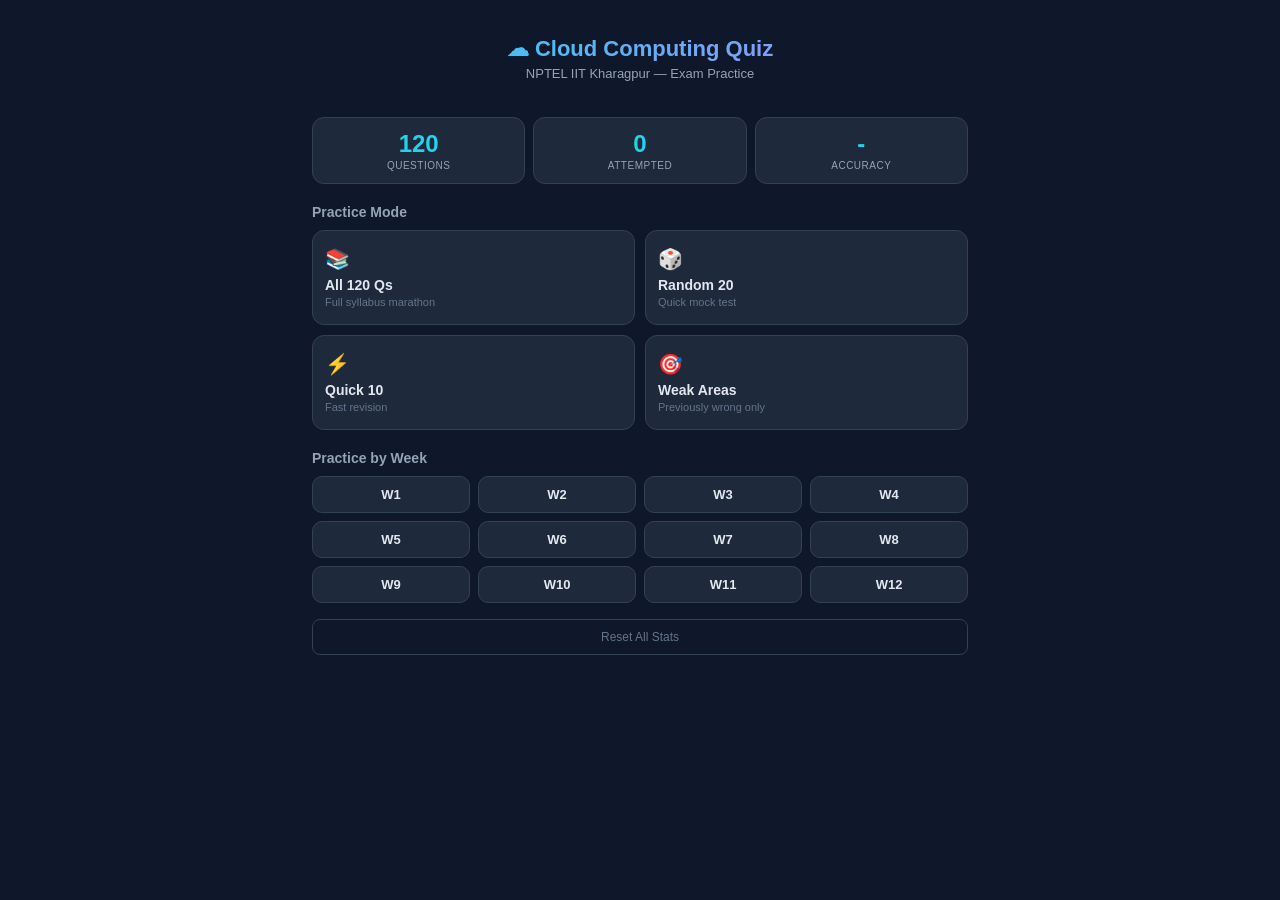
<file: index.html>
<!DOCTYPE html>
<html lang="en">
<head>
  <meta charset="UTF-8">
  <meta name="viewport" content="width=device-width, initial-scale=1.0, maximum-scale=1.0, user-scalable=no">
  <title>NPTEL Cloud Computing Quiz</title>
  <style>
    /* ====== RESET & BASE ====== */
    * { margin: 0; padding: 0; box-sizing: border-box; }
    body {
      font-family: -apple-system, BlinkMacSystemFont, 'Segoe UI', Roboto, sans-serif;
      background: #0f172a;
      color: #e2e8f0;
      min-height: 100vh;
      -webkit-tap-highlight-color: transparent;
    }
    .app { max-width: 680px; margin: 0 auto; padding: 12px; padding-bottom: 80px; }

    /* ====== HEADER ====== */
    .header { text-align: center; padding: 24px 12px 20px; }
    .header h1 {
      font-size: 22px; font-weight: 800;
      background: linear-gradient(135deg, #22d3ee, #a78bfa);
      -webkit-background-clip: text; -webkit-text-fill-color: transparent;
      background-clip: text;
    }
    .header p { color: #94a3b8; font-size: 13px; margin-top: 4px; }

    /* ====== STATS ====== */
    .stats { display: flex; gap: 8px; margin: 16px 0; }
    .stat-box {
      flex: 1; background: #1e293b; border: 1px solid #334155;
      border-radius: 12px; padding: 12px 8px; text-align: center;
    }
    .stat-box .num { font-size: 24px; font-weight: 800; color: #22d3ee; }
    .stat-box .lbl { font-size: 10px; color: #94a3b8; text-transform: uppercase; letter-spacing: 0.5px; margin-top: 2px; }

    /* ====== BUTTONS ====== */
    .section-title { font-size: 14px; color: #94a3b8; margin: 20px 0 10px; font-weight: 600; }
    .grid2 { display: grid; grid-template-columns: 1fr 1fr; gap: 10px; }
    .grid4 { display: grid; grid-template-columns: repeat(4, 1fr); gap: 8px; }
    .mbtn {
      background: #1e293b; border: 1.5px solid #334155; border-radius: 12px;
      padding: 16px 12px; color: #e2e8f0; font-size: 14px; font-weight: 700;
      cursor: pointer; text-align: left; transition: all 0.15s;
    }
    .mbtn:hover { border-color: #22d3ee; background: #1a2332; }
    .mbtn:active { transform: scale(0.97); }
    .mbtn .ic { font-size: 20px; display: block; margin-bottom: 6px; }
    .mbtn .ds { font-size: 11px; font-weight: 400; color: #64748b; display: block; margin-top: 3px; }
    .wbtn {
      background: #1e293b; border: 1.5px solid #334155; border-radius: 10px;
      padding: 10px 4px; color: #e2e8f0; font-size: 13px; font-weight: 700;
      cursor: pointer; text-align: center; transition: all 0.15s;
    }
    .wbtn:hover { border-color: #22d3ee; color: #22d3ee; }
    .wbtn:active { transform: scale(0.95); }

    /* ====== SCREENS ====== */
    .screen { display: none; }
    .screen.active { display: block; }

    /* ====== PROGRESS ====== */
    .pbar-wrap {
      position: sticky; top: 0; z-index: 50;
      background: #0f172a; padding: 10px 0 6px;
    }
    .pbar-bg { height: 4px; background: #334155; border-radius: 4px; overflow: hidden; }
    .pbar-fill {
      height: 100%; border-radius: 4px;
      background: linear-gradient(90deg, #22d3ee, #a78bfa);
      transition: width 0.3s ease;
    }
    .pbar-info { display: flex; justify-content: space-between; align-items: center; margin-top: 6px; }
    .pbar-info span { font-size: 12px; color: #94a3b8; }
    .exit-btn {
      background: none; border: 1px solid #334155; color: #94a3b8;
      padding: 4px 12px; border-radius: 6px; font-size: 12px; cursor: pointer;
    }

    /* ====== QUESTION CARD ====== */
    .qcard {
      background: #1e293b; border: 1px solid #334155; border-radius: 14px;
      padding: 20px 16px; margin-bottom: 12px;
      animation: slideUp 0.3s ease;
    }
    @keyframes slideUp {
      from { opacity: 0; transform: translateY(12px); }
      to { opacity: 1; transform: translateY(0); }
    }
    .qtag {
      display: inline-block; font-size: 11px; font-weight: 700;
      color: #22d3ee; background: rgba(34,211,238,0.1);
      padding: 2px 10px; border-radius: 20px; margin-bottom: 10px;
    }
    .qtxt { font-size: 15px; line-height: 1.55; margin-bottom: 16px; font-weight: 500; }

    /* ====== OPTIONS ====== */
    .opts { display: flex; flex-direction: column; gap: 8px; }
    .opt {
      background: #0f172a; border: 1.5px solid #334155; border-radius: 10px;
      padding: 12px 14px; color: #e2e8f0; font-size: 14px; line-height: 1.45;
      cursor: pointer; transition: all 0.15s; text-align: left;
      display: flex; align-items: flex-start; gap: 10px;
    }
    .opt:hover:not(.done) { border-color: #22d3ee; background: #1a2332; }
    .opt:active:not(.done) { transform: scale(0.98); }
    .opt .letter {
      min-width: 26px; height: 26px; border-radius: 7px;
      background: #334155; display: flex; align-items: center;
      justify-content: center; font-size: 12px; font-weight: 800;
      flex-shrink: 0; transition: all 0.15s;
    }
    .opt.right { border-color: #34d399; background: rgba(34,211,153,0.08); }
    .opt.right .letter { background: #34d399; color: #0f172a; }
    .opt.fail { border-color: #f87171; background: rgba(248,113,113,0.08); }
    .opt.fail .letter { background: #f87171; color: #0f172a; }
    .opt.done { cursor: default; opacity: 0.65; }
    .opt.right.done { opacity: 1; }

    /* ====== EXPLANATION ====== */
    .expl {
      margin-top: 14px; padding: 14px;
      background: rgba(167,139,250,0.06);
      border-left: 3px solid #a78bfa;
      border-radius: 0 8px 8px 0;
      font-size: 13px; line-height: 1.55; color: #94a3b8;
      animation: slideUp 0.25s ease;
    }
    .expl b { color: #a78bfa; }

    /* ====== NEXT BTN ====== */
    .nxt-btn {
      display: none; width: 100%; padding: 14px; margin-top: 14px;
      background: linear-gradient(135deg, #22d3ee, #a78bfa);
      border: none; border-radius: 12px; color: #0f172a;
      font-size: 15px; font-weight: 700; cursor: pointer;
    }
    .nxt-btn:active { transform: scale(0.97); opacity: 0.9; }
    .nxt-btn.show { display: block; }

    /* ====== RESULTS ====== */
    .rcard {
      background: #1e293b; border: 1px solid #334155;
      border-radius: 16px; padding: 30px 20px; text-align: center; margin: 20px 0;
    }
    .circle {
      width: 120px; height: 120px; border-radius: 50%;
      border: 4px solid #334155; display: flex; flex-direction: column;
      align-items: center; justify-content: center; margin: 0 auto 16px;
    }
    .circle.g { border-color: #34d399; }
    .circle.m { border-color: #fbbf24; }
    .circle.b { border-color: #f87171; }
    .circle .big { font-size: 32px; font-weight: 800; }
    .circle .sm { font-size: 11px; color: #94a3b8; }
    .rcard h2 { font-size: 18px; margin-bottom: 4px; }
    .rcard p { color: #94a3b8; font-size: 14px; }
    .rbtns { display: flex; gap: 10px; margin-top: 16px; }
    .rbtns button {
      flex: 1; padding: 12px; border-radius: 10px;
      font-size: 14px; font-weight: 600; cursor: pointer;
    }
    .rbtns button:active { transform: scale(0.97); }
    .rbtn1 { background: #1e293b; border: 1.5px solid #334155; color: #e2e8f0; }
    .rbtn2 { background: linear-gradient(135deg,#22d3ee,#a78bfa); border: none; color: #0f172a; }
    .rev { margin-top: 20px; }
    .rev h3 { font-size: 14px; color: #f87171; margin-bottom: 10px; }
    .rev-item {
      background: #1e293b; border: 1px solid #334155;
      border-radius: 10px; padding: 14px; margin-bottom: 8px; text-align: left;
    }
    .rev-item .rq { font-size: 13px; margin-bottom: 6px; line-height: 1.4; }
    .rev-item .ry { font-size: 12px; color: #f87171; margin-bottom: 2px; }
    .rev-item .rc { font-size: 12px; color: #34d399; }
    .reset-btn {
      background: none; border: 1px solid #334155; color: #64748b;
      padding: 10px; border-radius: 8px; font-size: 12px;
      width: 100%; margin-top: 16px; cursor: pointer;
    }

    /* ====== RESPONSIVE ====== */
    @media (max-width: 420px) {
      .grid2 { grid-template-columns: 1fr; }
      .grid4 { grid-template-columns: repeat(3, 1fr); }
      .qtxt { font-size: 14px; }
    }
  </style>
</head>
<body>

<div class="app">

  <!-- ========== HOME SCREEN ========== -->
  <div class="screen active" id="home">
    <div class="header">
      <h1>&#9729; Cloud Computing Quiz</h1>
      <p>NPTEL IIT Kharagpur &mdash; Exam Practice</p>
    </div>

    <div class="stats">
      <div class="stat-box"><div class="num">120</div><div class="lbl">Questions</div></div>
      <div class="stat-box"><div class="num" id="sA">0</div><div class="lbl">Attempted</div></div>
      <div class="stat-box"><div class="num" id="sP">-</div><div class="lbl">Accuracy</div></div>
    </div>

    <div class="section-title">Practice Mode</div>
    <div class="grid2">
      <button class="mbtn" onclick="go('all')"><span class="ic">&#128218;</span>All 120 Qs<span class="ds">Full syllabus marathon</span></button>
      <button class="mbtn" onclick="go('r20')"><span class="ic">&#127922;</span>Random 20<span class="ds">Quick mock test</span></button>
      <button class="mbtn" onclick="go('r10')"><span class="ic">&#9889;</span>Quick 10<span class="ds">Fast revision</span></button>
      <button class="mbtn" onclick="go('weak')"><span class="ic">&#127919;</span>Weak Areas<span class="ds">Previously wrong only</span></button>
    </div>

    <div class="section-title">Practice by Week</div>
    <div class="grid4" id="wg"></div>

    <button class="reset-btn" onclick="resetStats()">Reset All Stats</button>
  </div>

  <!-- ========== QUIZ SCREEN ========== -->
  <div class="screen" id="quiz">
    <div class="pbar-wrap">
      <div class="pbar-bg"><div class="pbar-fill" id="pf"></div></div>
      <div class="pbar-info">
        <button class="exit-btn" onclick="exitQuiz()">&#8592; Exit</button>
        <span id="pn">1/10</span>
        <span id="ps">Score: 0</span>
      </div>
    </div>
    <div id="qa"></div>
    <button class="nxt-btn" id="nb" onclick="nxt()">Next Question &#8594;</button>
  </div>

  <!-- ========== RESULTS SCREEN ========== -->
  <div class="screen" id="result">
    <div class="rcard">
      <div class="circle" id="rc"><div class="big" id="rf">0%</div><div class="sm">Score</div></div>
      <h2 id="rt">Great!</h2>
      <p id="rm">Keep going</p>
    </div>
    <div class="rbtns">
      <button class="rbtn1" onclick="goHome()">&#127968; Home</button>
      <button class="rbtn2" onclick="retry()">&#128260; Retry</button>
    </div>
    <div class="rev" id="rv"></div>
  </div>

</div>

<!-- ========== JAVASCRIPT ========== -->
<script>
// ============================================================
// QUESTION DATABASE - 120 Questions (12 Weeks x 10)
// ============================================================
var DB = [
// WEEK 1
{w:1,q:"Which statement least aligns with NIST defined essential characteristics of cloud computing?",o:["On-demand self-service","Rapid elasticity","Guaranteed zero downtime for all services","Measured service"],a:2,e:"NIST lists on-demand self-service, resource pooling, rapid elasticity, measured service, broad network access. No absolute downtime guarantee."},
{w:1,q:"Google Docs accessed via browser, user never manages servers/OS/runtime. Best classified as:",o:["PaaS","IaaS","SaaS","FaaS"],a:2,e:"Google Docs is a ready-made application accessed via browser. That is SaaS."},
{w:1,q:"Which is a public cloud platform in typical commercial cloud computing?",o:["Windows Server with Hyper-V on-premise","Google Cloud Platform over public Internet","Private OpenStack in company data center","VMware vSphere for internal virtualization"],a:1,e:"Public cloud is operated by third-party provider, available over the public Internet."},
{w:1,q:"About virtualization - which statement is MOST accurate?",o:["Each VM shares same OS kernel with host","Multiple VMs can run different OSs on same physical machine","Virtualization only possible in cloud","Virtualization prevents resource overcommitment"],a:1,e:"Hypervisors allow multiple VMs with different OSs on same hardware. Option A describes containers. Overcommitment is a feature."},
{w:1,q:"Distributed systems preferred when task is: (i)Data-intensive (ii)Compute-intensive (iii)Latency-sensitive on single machine",o:["Only (i)","Only (ii)","(i) and (ii)","(i), (ii), and (iii)"],a:2,e:"Distributed systems excel for data and compute intensive tasks. Single-machine latency-sensitive tasks suffer from distribution overhead."},
{w:1,q:"SOA + Cloud paradigm where any IT capability delivered as service is called:",o:["FTP","SNTP","XaaS","FaaS"],a:2,e:"XaaS = Anything/Everything as a Service. Umbrella term for diverse IT services via cloud."},
{w:1,q:"PaaS correct statements: (i)Abstracts infrastructure (ii)Integrated services (iii)Always root VM access (iv)Rapid deployment",o:["(i),(ii),(iv) only","(ii),(iii) only","(i),(iii) only","All four"],a:0,e:"PaaS hides infrastructure, offers services, enables rapid development. Root VM access is IaaS, not PaaS."},
{w:1,q:"Which distinguishes Type-1 bare-metal from Type-2 hypervisor?",o:["Type-1 runs on OS; Type-2 on hardware","Type-1 gives lower overhead - runs directly on hardware","Type-2 runs multiple OSs; Type-1 cannot","Type-1 only for desktop virtualization"],a:1,e:"Type-1 runs on bare metal with lower overhead. Type-2 runs on host OS."},
{w:1,q:"Which is a valid PaaS example?",o:["Server you configure on rented VM","Managed database with auto backups and scaling","VM where you install own OS","Bare-metal server you manage"],a:1,e:"Managed DB with auto backups/scaling = PaaS. Provider handles infrastructure."},
{w:1,q:"Interconnected stand-alone computers in close proximity, managed as single system:",o:["Grid","Cluster","Cloud","Node"],a:1,e:"Cluster = tightly-coupled computers nearby. Grid = loosely coupled, geographically distributed."},

// WEEK 2
{w:2,q:"Para-virtualization is best described as:",o:["Unmodified guest OS with full CPU trapping","Modified guest OS using hypervisor-aware interfaces","Hardware emulation in software","Containers sharing host kernel"],a:1,e:"Para-virtualization requires guest OS modification for hypervisor-friendly interfaces."},
{w:2,q:"Community cloud - MOST accurate statement?",o:["Single organization exclusive use","Shared infrastructure, similar compliance needs","Public cloud with extra IAM roles","Always cheapest for startups"],a:1,e:"Community cloud shared among organizations with common regulatory concerns."},
{w:2,q:"Outsourced private cloud considerations: (i)Network/SLAs (ii)Multi-tenancy risks (iii)Legal/compliance",o:["Only (i)","(i) and (ii)","(i) and (iii)","(i), (ii) and (iii)"],a:3,e:"All three must be considered: network, multi-tenancy, and legal/compliance issues."},
{w:2,q:"Large XML files, memory-constrained, explicit control needed. Best parser?",o:["DOM (full tree in memory)","SAX (push-based, limited control)","StAX (pull-based, explicit control)","All equally good"],a:2,e:"StAX = pull-based, low memory, explicit control. Best for large XML in constrained environments."},
{w:2,q:"Hypervisor 40% CPU but VMs report 15%. The 25% gap is:",o:["Binary translation being used","Context switching, memory mgmt, I/O emulation overhead","OS cant use hardware virtualization","Efficient overcommitment"],a:1,e:"Overhead from context switching, page tables/EPT, device emulation. Normal in virtualized environments."},
{w:2,q:"Hypervisor vs VMM vs Cluster Manager:",o:["All synonymous","Hypervisor=VMM; VM Manager adds orchestration; Cluster Manager manages physical machines","Hypervisor=Type1; VMM=Type2","Different layers in stack"],a:1,e:"Hypervisor and VMM are same. VM Manager adds orchestration. Cluster Manager manages physical hosts."},
{w:2,q:"Speed and flexibility are disadvantages of para-virtualization.",o:["True","False"],a:0,e:"Requires OS modification (less flexible). Performance depends on OS support (speed not universal)."},
{w:2,q:"Registry/discovery mechanism for web services:",o:["SMS","HTTP","SMTP","UDDI"],a:3,e:"UDDI = Universal Description, Discovery, and Integration. Designed for web service discovery."},
{w:2,q:"Web services solve: (i)Firewall passthrough (ii)Cross-platform interop (iii)Ultra-low-latency (iv)UDDI discovery",o:["(i) and (ii) only","(i),(ii),(iv) yes; (iii) no","(ii) only","All"],a:1,e:"Web services handle firewall, interop, discovery. But XML/SOAP overhead prevents ultra-low-latency."},
{w:2,q:"SOA models relationships among:",o:["Provider + requestor only","Provider + broker only","Provider, requestor, broker/registry","Provider, requestor, hypervisor"],a:2,e:"SOA = three entities: service provider, requestor, and broker (registry)."},

// WEEK 3
{w:3,q:"Least likely in an operational cloud SLA:",o:["RTO","Exact encryption algorithm and key storage","MTTR","Penalty calculation for downtime"],a:1,e:"SLAs have service-level commitments. Encryption details belong in security documents."},
{w:3,q:"Typically included in multilevel cloud SLA:",o:["Corporate/provider-wide obligations","Developer employment contracts","Unrelated third-party agreements","Hardware vendor warranties"],a:0,e:"Multilevel SLA includes corporate-wide, customer-specific, and service-specific levels."},
{w:3,q:"Three-tier SLA (corporate 95%, customer 98%, service 99.9%). Legally bound to honor:",o:["Corporate (broadest)","Customer (middle)","Service-level (most specific)","Provider picks lowest"],a:2,e:"Service-level SLA is most granular and specific - legally binding."},
{w:3,q:"Most common production cloud SLA metrics:",o:["Uptime % and MTTR","Developer salary and uptime","IP range and timezone","Commit frequency and bugs"],a:0,e:"Uptime and response/recovery metrics measure SLA compliance."},
{w:3,q:"10,000 requests/hour, 99.5% success. Failed requests per hour:",o:["5","10","50","500"],a:2,e:"Failure = 0.5% of 10,000 = 50."},
{w:3,q:"Parallel analytic DB vs single-node RDBMS distinguishing feature:",o:["SQL support","Multi-node parallel query with data partitioning","ACID support","Normalized schemas"],a:1,e:"Parallel analytic DBs distribute queries across nodes with data partitioning."},
{w:3,q:"1M events/sec, sub-second latency needed. LEAST suitable:",o:["Kafka + Flink","Cloud Dataflow","S3 + batch Spark every 5 min","Event Hubs + Structured Streaming"],a:2,e:"Batch processing every 5 min = inherent latency. Cannot meet sub-second requirement."},
{w:3,q:"Large video files parallel processing - best storage:",o:["Managed relational DB","Object storage + Hadoop/Spark connector","Single block volume","In-memory cache only"],a:1,e:"Object storage (S3/GCS) + Hadoop/Spark designed for large blobs and parallel processing."},
{w:3,q:"MapReduce: 1.5TB mapper output, reducer runs out of disk. Fix:",o:["Rewrite mapper","Configure combiner to compress intermediate data locally","Increase reducers","Add more nodes"],a:1,e:"Combiner pre-aggregates data on mapper node before shuffle, reducing volume significantly."},
{w:3,q:"OpenStack: 900 vCPUs, 4.5:1 overcommit. Total vCPUs:",o:["4100","4150","4050","4200"],a:2,e:"900 x 4.5 = 4050 vCPUs."},

// WEEK 4
{w:4,q:"Azure SQL compute tiers - which CORRECT?",o:["Business Critical uses remote storage","General Purpose syncs across regions","Hyperscale auto-scales storage beyond 100TB","All above"],a:2,e:"Business Critical = LOCAL SSD. General Purpose = async replication. Hyperscale = auto-scales beyond 100TB."},
{w:4,q:"What limits max attachable disks on Azure VM?",o:["Subscription type","OS","VM size and SKU","Region"],a:2,e:"Disk limits enforced by VM size/SKU. Not OS or region."},
{w:4,q:"Most secure passwordless auth for Linux VM beyond SSH keys?",o:["SSH key with permissions 600","Azure AD SSH via Bastion","Service Principal with secret","Certificate-based SSH"],a:1,e:"Azure AD SSH eliminates key management. Bastion removes internet-facing SSH ports."},
{w:4,q:"Premium App Service additional capability beyond more slots?",o:["Faster swaps","Traffic warm-up before swap","Slots dont consume quota","Independent scaling per slot"],a:1,e:"Premium adds traffic warm-up. Staging slot fully loaded before swap."},
{w:4,q:"Securely access secrets without exposing credentials in App Service?",o:["App Settings","Service Principal","Managed Identity + Key Vault","Storage Access Keys"],a:2,e:"Managed Identity + Key Vault = no secret handling needed."},
{w:4,q:"Strong consistency + multi-row transactions + global sub-second latency. GCP DB:",o:["Firestore","Spanner","Bigtable","BigQuery"],a:1,e:"Cloud Spanner = globally distributed, strongly consistent, ACID, sub-second latency."},
{w:4,q:"OpenStack service deciding VM placement on compute host:",o:["Neutron","Nova Scheduler","Nova Compute","Keystone"],a:1,e:"Nova Scheduler decides. Nova Compute runs the VM."},
{w:4,q:"Event-driven container execution, no cluster management. GCP:",o:["Compute Engine","GKE Autopilot","App Engine Standard","Cloud Run"],a:3,e:"Cloud Run = serverless, container-native, fully abstracts Kubernetes."},
{w:4,q:"Petabytes IoT time-series, high writes, ms reads, no joins. Storage:",o:["BigQuery","Cloud SQL","Bigtable","Firestore"],a:2,e:"Bigtable = massive-scale, low-latency key-value/time-series workloads."},
{w:4,q:"Instances communicate but no auto IP. Cause:",o:["L3 agent failure","DHCP agent failure","Nova conductor failure","Glance metadata corruption"],a:1,e:"DHCP agent provides IP allocation. No DHCP = no auto IP."},

// WEEK 5
{w:5,q:"99% SLA, Y hrs/day, 20 days, 4hr downtime, SLA violated. Max Y?",o:["Y < 20","Y >= 20.2","Y = 24","Insufficient data"],a:0,e:"(1-4/20Y) < 0.99, solving: Y < 20."},
{w:5,q:"Always true in multi-core cloud server:",o:["Power decreases with more cores","Power increases linearly","More active cores = higher instantaneous power","Energy per task always increases"],a:2,e:"More cores = higher instant power. Linearity and per-task efficiency vary."},
{w:5,q:"Hybrid cloud most significant economic change:",o:["OpEx increases relative to CapEx","TCO always decreases","Fixed costs stable, variable increase","Revenue decreases"],a:0,e:"Hybrid shifts CapEx (hardware buy) to OpEx (cloud subscriptions)."},
{w:5,q:"Best cost efficiency for unpredictable workloads:",o:["High availability","Elastic scalability","Geographic redundancy","Dedicated hardware"],a:1,e:"Elasticity scales with demand, preventing over-provisioning."},
{w:5,q:"Multiple OSs on same physical server:",o:["Containerization","Virtualization","Load balancing","RAID"],a:1,e:"Virtualization uses hypervisor for multiple OS instances."},
{w:5,q:"MOST improves MapReduce cloud performance:",o:["More reducers","More replication","Mappers on nodes storing data","Larger blocks only"],a:2,e:"Data locality minimizes network transfer during map phase."},
{w:5,q:"Larger HDFS block size results in:",o:["More parallelism","Fewer mappers and reduced scheduling overhead","More shuffle traffic","Reduced fault tolerance"],a:1,e:"Larger blocks = fewer splits = fewer mappers = less scheduling overhead."},
{w:5,q:"Containers vs VMs for high-density workload:",o:["Containers have stronger isolation","VMs have lower overhead","Containers: higher density, weaker isolation","Identical overhead"],a:2,e:"Containers share kernel = less overhead, more density, but weaker isolation than VMs."},
{w:5,q:"8 servers 32VMs 50% CPU -> 5 servers 75% CPU. Result:",o:["Power down, SLA risk up","Power up, SLA better","Power down, SLA same","Insufficient data"],a:0,e:"Fewer servers = less idle power. Higher utilization = less spike headroom = SLA risk."},
{w:5,q:"Avoid hotspots in cloud cluster:",o:["Energy-aware scheduling","VM migration / load balancing","More replication","Larger HDFS blocks"],a:1,e:"VM migration/load balancing distributes workloads evenly."},

// WEEK 6
{w:6,q:"Replay attack with captured auth token compromises:",o:["Confidentiality","Integrity","Availability","Authenticity"],a:3,e:"Token replay = impersonation = authenticity compromised."},
{w:6,q:"Phishing gets user credentials. Affects:",o:["Confidentiality","Availability","Integrity","Authenticity"],a:0,e:"Credentials revealed to attacker = confidentiality lost."},
{w:6,q:"Which is a passive attack?",o:["Modifying packets","Injecting forged packets","Traffic analysis of communication patterns","DoS attack"],a:2,e:"Traffic analysis observes without modifying = passive attack."},
{w:6,q:"Slow HTTP POST flood exhausting connections:",o:["Disruption","Disclosure","Usurpation","Deception"],a:0,e:"Degrades/interrupts service = disruption (DoS)."},
{w:6,q:"Exploits vulnerabilities, shows real impact, needs written authorization:",o:["Reconnaissance","Vulnerability scanning","Penetration testing","Post-attack investigation"],a:2,e:"Pen testing actively exploits. Requires explicit permission."},
{w:6,q:"Non-repudiation for financial transaction:",o:["Strong password + HTTPS","Symmetric key encryption","Logging IP/timestamps","Digital signature with sender private key"],a:3,e:"Digital signature with private key = sender cant deny action."},
{w:6,q:"I: Authorization verifies identity. II: Non-repudiation prevents denial of sending.",o:["I true, II false","I false, II true","Both true","Both false"],a:1,e:"Authentication (not authorization) verifies identity. Non-repudiation statement is true."},
{w:6,q:"Upload code, provider manages OS/middleware/runtime. Model:",o:["SaaS","IaaS","PaaS","DaaS"],a:2,e:"PaaS = managed runtime and middleware for app deployment."},
{w:6,q:"Law: citizen data stored/processed within country only. Risk category:",o:["Regulatory Compliance","Data Location","Disaster Recovery","Investigative Support"],a:1,e:"Where data physically resides = data location concern."},
{w:6,q:"Vendor lock-in most associated with:",o:["Difficulty migrating data","Unauthorized disclosure","More audits","Privileged user misuse"],a:0,e:"Lock-in = hard to migrate due to proprietary formats/APIs."},

// WEEK 7
{w:7,q:"Mobile cloud gaming frame drops between WiFi/cellular. MCC challenge:",o:["Not enough games installed","High dependency on network conditions","Overprovisioned CPU","Cache removal"],a:1,e:"MCC relies on remote servers. Network variations cause performance issues."},
{w:7,q:"Why deploy cloudlet in campus/stadium?",o:["Eliminate encryption","Low-latency compute for AR/VR real-time apps","Global data sovereignty","Replace centralized cloud"],a:1,e:"Cloudlets bring computation closer for low-latency real-time applications."},
{w:7,q:"Offloading decision: LEAST useful parameter?",o:["Current bandwidth/RTT","Battery remaining","Number of installed apps","Estimated local CPU time"],a:2,e:"Installed app count irrelevant to energy-delay tradeoff decision."},
{w:7,q:"University server cluster in cafeteria for AR on phones:",o:["Hyperscale cloud DC","Cloudlet near users","Personal hotspot","Satellite relay"],a:1,e:"Cloudlet = small-scale DC near mobile users for low-latency offloading."},
{w:7,q:"Mobile banking via MCC - critical security concern:",o:["Screen size","Icon resolution","Phone colors","Data confidentiality during transmission"],a:3,e:"Financial data to cloud = confidentiality during transmission is critical."},
{w:7,q:"Fog Computing advantage over Cloud:",o:["Better real-time app support","Higher centralization","Infinite storage","No network needed"],a:0,e:"Fog supports real-time apps by local processing, reducing delays."},
{w:7,q:"5G + Edge/Fog for real-time healthcare because:",o:["5G = zero packet loss","5G replaces local hardware","Edge reduces decision latency, 5G offers low transport latency","Edge makes data public"],a:2,e:"Edge local processing + 5G low-latency transport = fast end-to-end."},
{w:7,q:"Geospatial cloud: best optimization for satellite tile processing?",o:["Higher screen resolution","Single-threaded pipeline","Shorter filenames","Partition tiles into blocks, process in parallel"],a:3,e:"Spatial partitioning enables parallel/distributed processing."},
{w:7,q:"Satellite/LiDAR to geospatial cloud - fundamental challenge:",o:["Extremely high computation and storage demands","No public interest","Cant run GIS on cloud","Must remove geospatial standards"],a:0,e:"Massive raster/vector datasets need HPC and large storage."},
{w:7,q:"ECG alerts within hundreds of ms. Best approach:",o:["Batch analytics + manual downloads","Pure cloud over satellite","Fog/Edge + 5G low-latency wireless","Store offline, upload daily"],a:2,e:"Real-time needs edge/fog processing + low-latency communication."},

// WEEK 8
{w:8,q:"Docker: show all containers (running + stopped):",o:["docker ps","docker ps -a","docker container run","docker images"],a:1,e:"docker ps = running only. docker ps -a = all containers. docker images = images list."},
{w:8,q:"TRUE about Docker volumes:",o:["Stored in container writable layer","Deleted when container stops","Persist independently of container","Only one container at a time"],a:2,e:"Volumes live outside container layer, persist after stop/remove."},
{w:8,q:"Containers and VMs relationship:",o:["Container has own kernel","Multiple containers share OS kernel on a VM","Containers only on bare-metal","VMs inside containers"],a:1,e:"Containers share host kernel (which can be in a VM). Multiple containers on one VM."},
{w:8,q:"NOT a Kubernetes responsibility:",o:["Auto-restart failed containers","Schedule across cluster","Hardware virtualization via hypervisor","Load balance traffic"],a:2,e:"Kubernetes = container orchestration. Hypervisors handle hardware virtualization."},
{w:8,q:"Green Cloud energy reduction strategy:",o:["All servers on but underutilized","Random VM assignment","Consolidate VMs, power down idle machines","Oldest hardware first"],a:2,e:"Consolidation packs workloads, unused servers power down."},
{w:8,q:"Biggest WSN-to-Sensor-Cloud integration challenge:",o:["Sensors cant support virtualization (limited resources)","Sensors have plenty of power","Sensor data is low-volume","Sensors run Kubernetes"],a:0,e:"Sensor nodes are resource-constrained, cant support virtualization."},
{w:8,q:"Ultra-low-latency IoT - best architecture:",o:["Centralized cloud only","Edge/fog computing near devices","Buffer at cloud, batch respond","No local processing"],a:1,e:"Edge/fog reduces latency by processing near data source."},
{w:8,q:"Why preprocess sensor data before storage?",o:["Reduce growing storage/processing costs","Data already compressed","Eliminate cloud need","More battery usage"],a:0,e:"Raw IoT data volume makes storing everything expensive."},
{w:8,q:"S1: Virtual sensors from multiple physical sensors. S2: Sensor Cloud virtualization enables app sharing.",o:["S1 true, S2 false","S1 false, S2 true","Both true","Both false"],a:2,e:"Both true. Virtual sensors fuse data. Virtualization enables sharing."},
{w:8,q:"Why cant autonomous vehicles rely only on centralized cloud?",o:["Too expensive","Network distance = unacceptable latency","No real-time support","Cant connect continuously"],a:1,e:"Distant DCs add network delay. Unacceptable for real-time control."},

// WEEK 9
{w:9,q:"Cloud vs fog computing:",o:["Cloud near devices, fog centralized","Cloud distributed, fog in cloud core","Cloud centralized, fog distributes closer to devices","Cloud=storage, fog=analytics"],a:2,e:"Cloud = centralized DCs. Fog extends processing closer via intermediate nodes."},
{w:9,q:"Autonomous vehicle obstacle detection should rely on:",o:["Cloud","Fog","Edge","Data warehouse"],a:2,e:"Ultra-low latency needed. Onboard edge processing."},
{w:9,q:"Proximity to devices (closest to farthest):",o:["Cloud-Fog-Edge","Edge-Fog-Cloud","Fog-Edge-Cloud","Edge-Cloud-Fog"],a:1,e:"Edge (at device) then Fog (intermediate) then Cloud (distant)."},
{w:9,q:"Prevent overload on fog nodes:",o:["More storage one node","Static allocation","Load balancing across fog nodes","Send all to cloud"],a:2,e:"Load balancing distributes tasks, avoids congestion."},
{w:9,q:"Task offloading in fog-edge-cloud:",o:["Cloud processes first","Edge bypasses fog to cloud","Time-critical at edge/fog, heavy tolerant to cloud","Fog only stores"],a:2,e:"Latency-sensitive to edge/fog. Compute-heavy tolerant to cloud."},
{w:9,q:"Strongest factor for edge vs cloud execution:",o:["Archival needs","Latency sensitivity","Storage capacity","Dataset size"],a:1,e:"Edge chosen for delay-sensitive applications."},
{w:9,q:"Cloud to fog computation optimizes:",o:["Disk storage","Network latency","Encryption","DB consistency"],a:1,e:"Fog is closer geographically = less communication delay."},
{w:9,q:"Cloud federation trust requires:",o:["Uniform hardware","Pricing only","Federated identity + secure SLA enforcement","Centralized ownership"],a:2,e:"Trust needs identity federation, auth, and SLA enforcement."},
{w:9,q:"Cloud federation interoperability via:",o:["Proprietary APIs","Closed policies","Standardized interfaces (REST, OCCI, CIMI)","One CSP controls"],a:2,e:"Standardized APIs and open protocols enable interoperability."},
{w:9,q:"Hybrid cloud migration justified when:",o:["All identical requirements","Private underutilized","Sensitive private, burst needs public","Interop restricted"],a:2,e:"Sensitive stays private + burst to public = hybrid purpose."},

// WEEK 10
{w:10,q:"Critical issue for live VM migration across geo-distributed DCs:",o:["Uniform CPU clock","High network latency and bandwidth variability","Local storage at source","More VM snapshots"],a:1,e:"WAN latency and bandwidth fluctuation dominate migration challenges."},
{w:10,q:"Highest network bandwidth migration technique:",o:["Cold","Pre-copy","Post-copy","Offline transfer"],a:1,e:"Pre-copy retransmits dirty pages multiple times. Most bandwidth-hungry."},
{w:10,q:"Most increases energy during fog live migration:",o:["Small VM memory","Short distance","Frequent dirty page retransmission","Low source CPU"],a:2,e:"Dirty page retransmission increases network, CPU, duration, and energy."},
{w:10,q:"Kubernetes primary role:",o:["Build images","Container runtime","Orchestrate, schedule, scale containers across clusters","Replace VMs"],a:2,e:"K8s = container orchestration: deploy, schedule, scale, self-heal, load balance."},
{w:10,q:"Docker component handling Dockerfile build:",o:["Docker Hub","Docker CLI","Docker Daemon","Docker Registry"],a:2,e:"Docker Daemon processes Dockerfile instructions, builds layers and image."},
{w:10,q:"Docker container isolation feature:",o:["Hypervisor","Linux namespaces and cgroups","VM snapshots","Docker Swarm"],a:1,e:"Namespaces = process isolation. Cgroups = resource limits (CPU, memory)."},
{w:10,q:"S1: Volumes persist after container delete. S2: Writable layer survives removal.",o:["Only S1 true","Only S2 true","Both true","Both false"],a:0,e:"Volumes persist. Writable layer deleted with container."},
{w:10,q:"Docker _____ creates and manages containers on host:",o:["Docker Hub","Docker Engine","Kubernetes","Dockerfile"],a:1,e:"Docker Engine = core runtime for containers."},
{w:10,q:"64GB VM, 8MB/sec channel. Non-live migration time and downtime:",o:["1 hr, 1 hr","2 hrs, 2 hrs","2.5 hrs, 2.5 hrs","3 hrs, 3 hrs"],a:1,e:"(64*1024)/8 = 8192 sec ~ 2.27 hrs ~ 2 hrs. Non-live: downtime = migration time."},
{w:10,q:"Containers require full guest OS to run:",o:["True","False"],a:1,e:"Containers share host OS kernel. No full guest OS needed."},

// WEEK 11
{w:11,q:"Dew vs Edge computing distinction:",o:["Both need continuous internet","Dew operates fully offline, syncs later","Edge=storage only, Dew=compute","Dew replaces cloud"],a:1,e:"Dew computing works offline autonomously, synchronizes with cloud later."},
{w:11,q:"Best Dew computing scenario:",o:["Real-time stock trading","Remote rural education, unstable internet","HPC weather modeling","Centralized banking"],a:1,e:"Dew suits intermittent connectivity. Work locally, sync when online."},
{w:11,q:"Dew conflict resolution after offline operation handled by:",o:["Sensor layer","Dew device","Cloud sync service","Network routing"],a:2,e:"Cloud layer handles conflict resolution during synchronization."},
{w:11,q:"Main Dew computing trade-off:",o:["Latency vs virtualization","Local autonomy vs data consistency complexity","Scalability vs storage","Security vs no offline"],a:1,e:"Offline independence = autonomy but creates data consistency challenges."},
{w:11,q:"Serverless performance issue:",o:["Hypervisor overhead","Cold start latency","Disk fragmentation","Driver conflicts"],a:1,e:"Cold start = delay initializing new runtime container after idle."},
{w:11,q:"Why serverless functions are stateless:",o:["Less electricity","Unlimited storage","Auto scaling and parallel execution without conflicts","Avoid APIs"],a:2,e:"Stateless = independent invocations = horizontal scaling + parallel execution."},
{w:11,q:"FaaS limitation for long-running simulations:",o:["No GPU","Execution time limits enforced by providers","No internet","Cant process streams"],a:1,e:"FaaS platforms enforce max execution time limits (minutes)."},
{w:11,q:"File system storage unreliable in FaaS because:",o:["Encrypted","Functions on different hosts, storage ephemeral","Too slow","Disk disabled"],a:1,e:"FaaS instances ephemeral, different machines each time. No persistent local storage."},
{w:11,q:"AWS Lambda hard execution limit:",o:["Indefinite","15 minutes maximum","1 hour","No upper bound"],a:1,e:"Lambda max = 900 seconds = 15 minutes per invocation."},
{w:11,q:"Amazon Redshift provided by:",o:["Google","Microsoft","AWS","Oracle"],a:2,e:"Redshift = AWS managed data warehouse service."},

// WEEK 12
{w:12,q:"MCC helps by: (1)Storage (2)Analytics (3)Remove wireless delays completely (4)Scalable resources",o:["1,2,4 only","1,3 only","2,3 only","All"],a:0,e:"MCC extends storage, computation, scalability. Does NOT completely remove wireless delays."},
{w:12,q:"Spatial Cloud Computing handles:",o:["Text logs","Financial transactions","Geospatial data (coordinates, maps, imagery)","Emails"],a:2,e:"Spatial cloud = GIS layers, GPS, remote sensing, spatial databases."},
{w:12,q:"Domain benefiting most from Spatial Cloud:",o:["Gaming leaderboards","Weather forecasting and disaster management","Social messaging","Document editing"],a:1,e:"Spatial cloud supports geospatial analytics for weather, disasters, smart cities."},
{w:12,q:"CPS real-time sensor-actuator feedback essential for:",o:["Archiving","Closed-loop control","Static analysis","Batch processing"],a:1,e:"CPS = sensing + computation + actuation = closed-loop control."},
{w:12,q:"Moving object trace in geographic space, chronologically ordered points:",o:["Time series","Road map","Spatial trajectory","Spatial crowdsourcing"],a:2,e:"Spatial trajectory = path as time-ordered spatial coordinates."},
{w:12,q:"Wearables collect, gateways preprocess, cloud analyzes long-term. Paradigm:",o:["Edge only","IoT no cloud","Cloud-Fog-Edge IoHT architecture","Cloud only"],a:2,e:"Distributed across edge/fog/cloud = multi-layer IoHT architecture."},
{w:12,q:"V2V primary objective:",o:["Internet access","Safety info exchange (speed, position, braking)","Infotainment","Upload to cloud"],a:1,e:"V2V = direct vehicle safety messaging to prevent collisions."},
{w:12,q:"Low-latency V2X safety messaging technology:",o:["Bluetooth","WiFi 802.11n","DSRC / IEEE 802.11p","NFC"],a:2,e:"DSRC (802.11p) designed for vehicular low-latency, high-mobility."},
{w:12,q:"Real-time urban mobility analytics benefit:",o:["Eliminate traffic laws","Dynamic traffic signal optimization","Reduce manufacturing costs","Prevent all accidents"],a:1,e:"Real-time data adapts signals dynamically, reducing congestion."},
{w:12,q:"5G eMBB advantage over 4G LTE:",o:["Lower latency for control","High data rates and bandwidth efficiency","Infinite coverage","No base stations"],a:1,e:"eMBB = higher throughput, better bandwidth, more uniform rates."}
];

// ============================================================
// APP STATE
// ============================================================
var cq = [];
var ci = 0;
var sc = 0;
var wr = [];
var lm = "all";
var lw = 0;
var st = {a:0,c:0,wi:[]};

// Load saved stats
try {
  var saved = localStorage.getItem("ccq");
  if (saved) { st = JSON.parse(saved); }
} catch(e) {}

// ============================================================
// FUNCTIONS
// ============================================================

function saveSt() {
  try { localStorage.setItem("ccq", JSON.stringify(st)); } catch(e) {}
}

function updHome() {
  document.getElementById("sA").textContent = st.a;
  document.getElementById("sP").textContent = st.a > 0 ? Math.round(st.c / st.a * 100) + "%" : "-";
}

function buildWG() {
  var g = document.getElementById("wg");
  var h = "";
  for (var i = 1; i <= 12; i++) {
    h += '<button class="wbtn" onclick="go(\'w\','+i+')">W' + i + '</button>';
  }
  g.innerHTML = h;
}

function shuf(arr) {
  var a = arr.slice();
  for (var i = a.length - 1; i > 0; i--) {
    var j = Math.floor(Math.random() * (i + 1));
    var t = a[i]; a[i] = a[j]; a[j] = t;
  }
  return a;
}

function showScreen(id) {
  var screens = document.querySelectorAll(".screen");
  for (var i = 0; i < screens.length; i++) {
    screens[i].classList.remove("active");
  }
  document.getElementById(id).classList.add("active");
}

function go(mode, wn) {
  lm = mode;
  lw = wn || 0;
  ci = 0;
  sc = 0;
  wr = [];

  if (mode === "all") {
    cq = shuf(DB);
  } else if (mode === "r20") {
    cq = shuf(DB).slice(0, 20);
  } else if (mode === "r10") {
    cq = shuf(DB).slice(0, 10);
  } else if (mode === "weak") {
    var wqs = [];
    for (var i = 0; i < DB.length; i++) {
      if (st.wi.indexOf(i) !== -1) { wqs.push(DB[i]); }
    }
    if (wqs.length === 0) {
      alert("No wrong answers yet! Try other modes first.");
      return;
    }
    cq = shuf(wqs).slice(0, Math.min(20, wqs.length));
  } else if (mode === "w") {
    var wqs2 = [];
    for (var i = 0; i < DB.length; i++) {
      if (DB[i].w === wn) { wqs2.push(DB[i]); }
    }
    cq = shuf(wqs2);
  }

  showScreen("quiz");
  render();
}

function render() {
  var q = cq[ci];
  var tot = cq.length;
  var pct = Math.round((ci / tot) * 100);

  document.getElementById("pf").style.width = pct + "%";
  document.getElementById("pn").textContent = (ci + 1) + " / " + tot;
  document.getElementById("ps").textContent = "Score: " + sc;
  document.getElementById("nb").className = "nxt-btn";

  var letters = ["A", "B", "C", "D"];
  var oh = "";
  for (var i = 0; i < q.o.length; i++) {
    oh += '<button class="opt" onclick="pick(this,' + i + ',' + q.a + ')">';
    oh += '<span class="letter">' + letters[i] + '</span>';
    oh += '<span>' + q.o[i] + '</span>';
    oh += '</button>';
  }

  document.getElementById("qa").innerHTML =
    '<div class="qcard">' +
    '<span class="qtag">Week ' + q.w + '</span>' +
    '<div class="qtxt">' + q.q + '</div>' +
    '<div class="opts">' + oh + '</div>' +
    '<div id="ex"></div>' +
    '</div>';

  window.scrollTo(0, 0);
}

function pick(btn, sel, cor) {
  var opts = document.querySelectorAll(".opt");
  for (var i = 0; i < opts.length; i++) {
    opts[i].classList.add("done");
    opts[i].onclick = null;
  }

  var q = cq[ci];
  var qi = -1;
  for (var i = 0; i < DB.length; i++) {
    if (DB[i] === q) { qi = i; break; }
  }

  if (sel === cor) {
    btn.classList.add("right");
    sc++;
    st.c++;
    var idx = st.wi.indexOf(qi);
    if (idx !== -1) { st.wi.splice(idx, 1); }
  } else {
    btn.classList.add("fail");
    opts[cor].classList.add("right");
    wr.push({ q: q.q, y: q.o[sel], c: q.o[cor] });
    if (st.wi.indexOf(qi) === -1) { st.wi.push(qi); }
  }

  st.a++;
  saveSt();

  document.getElementById("ex").innerHTML =
    '<div class="expl"><b>Explanation:</b> ' + q.e + '</div>';

  document.getElementById("nb").className = "nxt-btn show";
}

function nxt() {
  ci++;
  if (ci >= cq.length) {
    showResults();
  } else {
    render();
  }
}

function showResults() {
  showScreen("result");

  var pct = Math.round(sc / cq.length * 100);
  var cl = pct >= 80 ? "g" : pct >= 50 ? "m" : "b";

  document.getElementById("rc").className = "circle " + cl;
  document.getElementById("rf").textContent = pct + "%";

  var title, msg;
  if (pct >= 90) { title = "Outstanding!"; msg = "You are exam ready!"; }
  else if (pct >= 70) { title = "Good Job!"; msg = "A bit more practice!"; }
  else if (pct >= 50) { title = "Keep Going!"; msg = "Review weak areas below."; }
  else { title = "Don't Give Up!"; msg = "Focus on explanations and retry."; }

  document.getElementById("rt").textContent = title;
  document.getElementById("rm").textContent = sc + "/" + cq.length + " correct. " + msg;

  var rh = "";
  if (wr.length > 0) {
    rh = '<h3>Wrong Answers (' + wr.length + ')</h3>';
    for (var i = 0; i < wr.length; i++) {
      rh += '<div class="rev-item">';
      rh += '<div class="rq">' + wr[i].q + '</div>';
      rh += '<div class="ry">Your: ' + wr[i].y + '</div>';
      rh += '<div class="rc">Correct: ' + wr[i].c + '</div>';
      rh += '</div>';
    }
  }
  document.getElementById("rv").innerHTML = rh;
  updHome();
  window.scrollTo(0, 0);
}

function retry() {
  if (lm === "w") { go("w", lw); }
  else { go(lm); }
}

function goHome() {
  showScreen("home");
  updHome();
}

function exitQuiz() {
  if (confirm("Exit quiz? Progress will be lost.")) {
    goHome();
  }
}

function resetStats() {
  if (confirm("Reset all stats? This cannot be undone.")) {
    st = {a:0, c:0, wi:[]};
    saveSt();
    updHome();
  }
}

// ============================================================
// INIT
// ============================================================
buildWG();
updHome();
</script>

</body>
</html>
</file>
